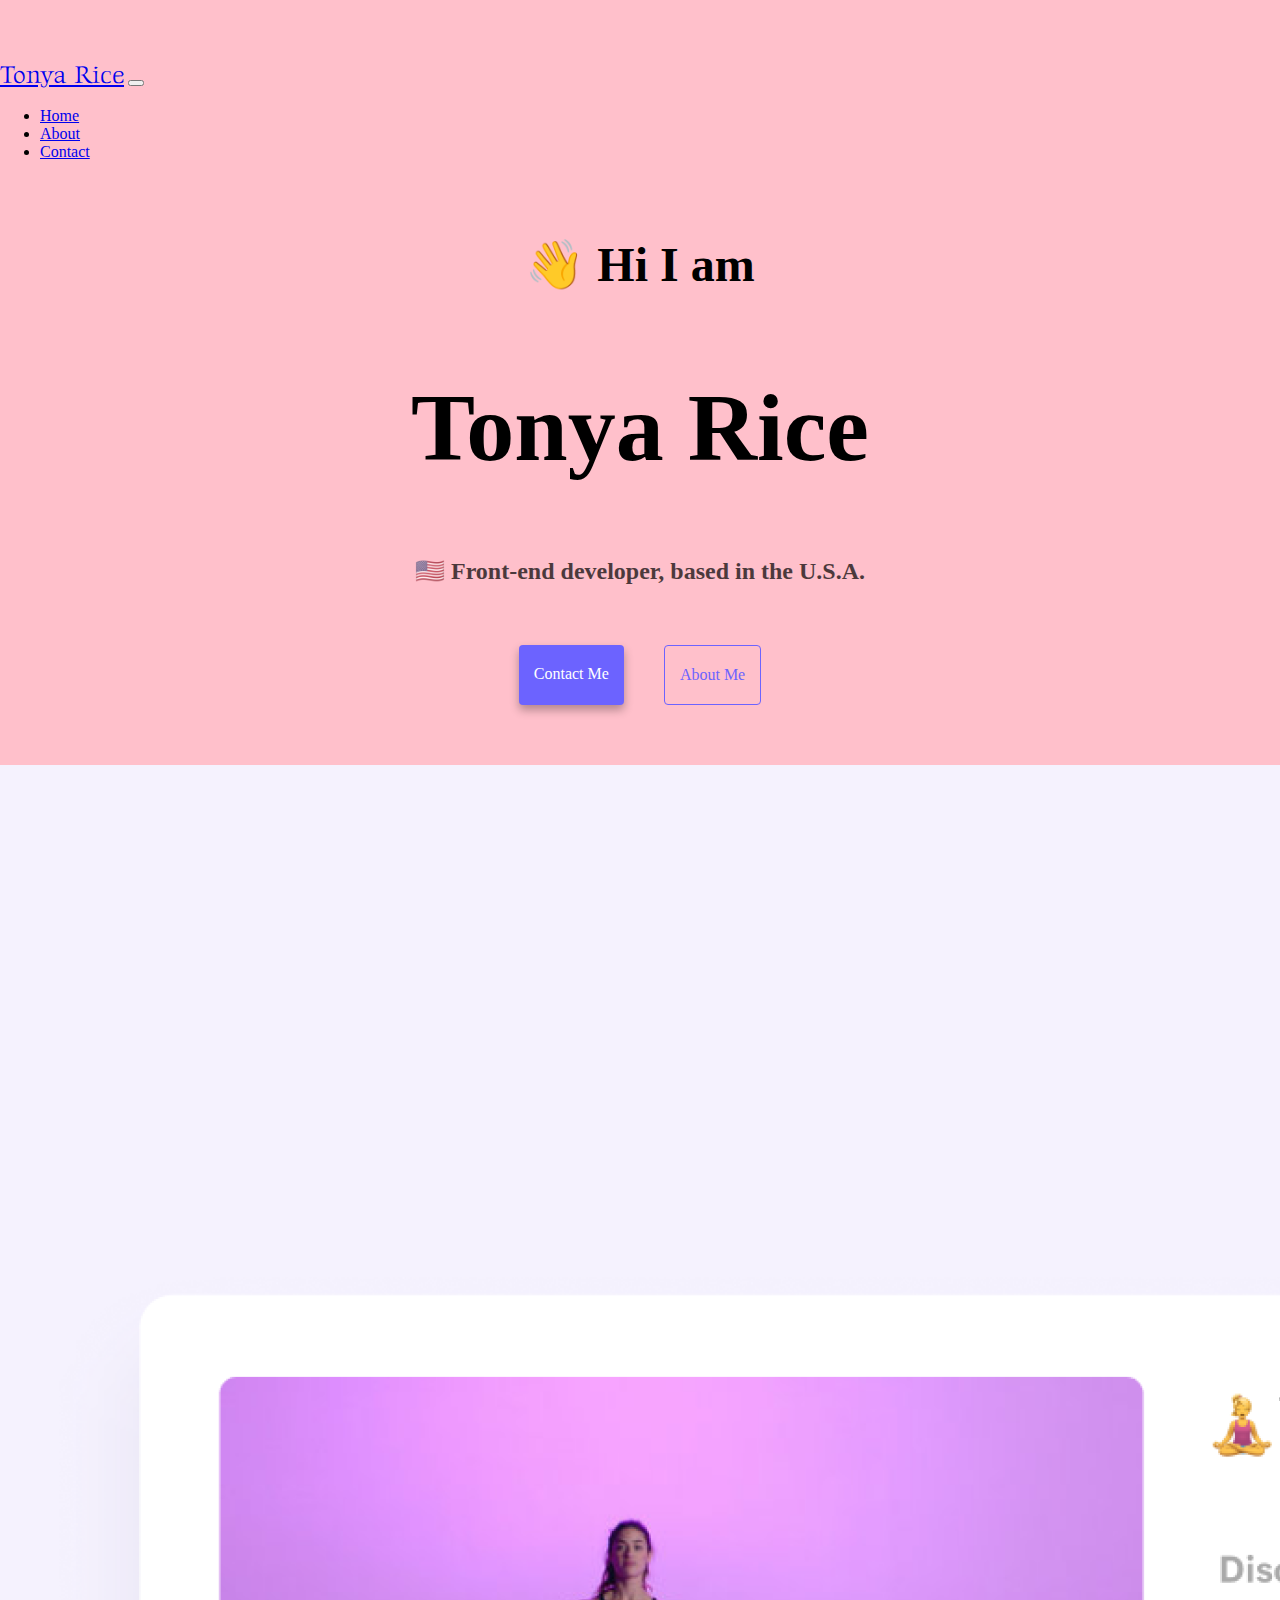
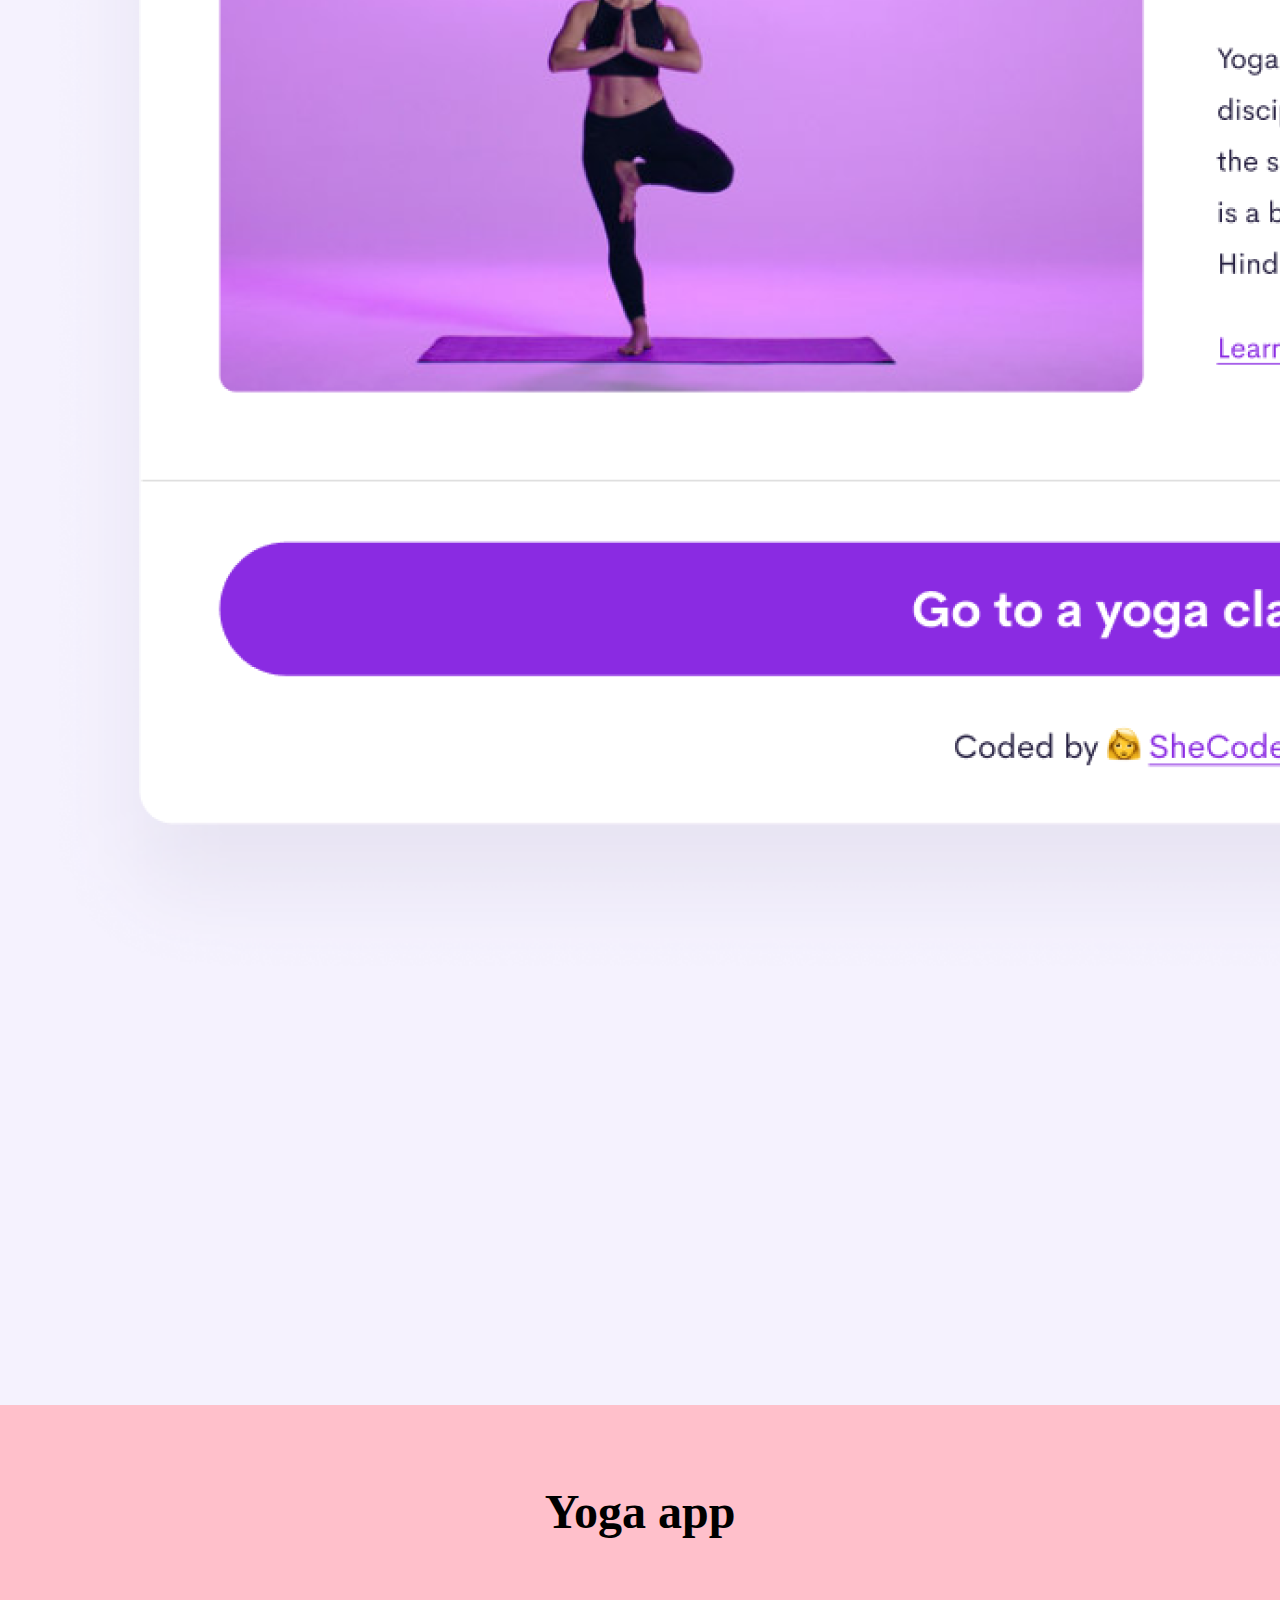
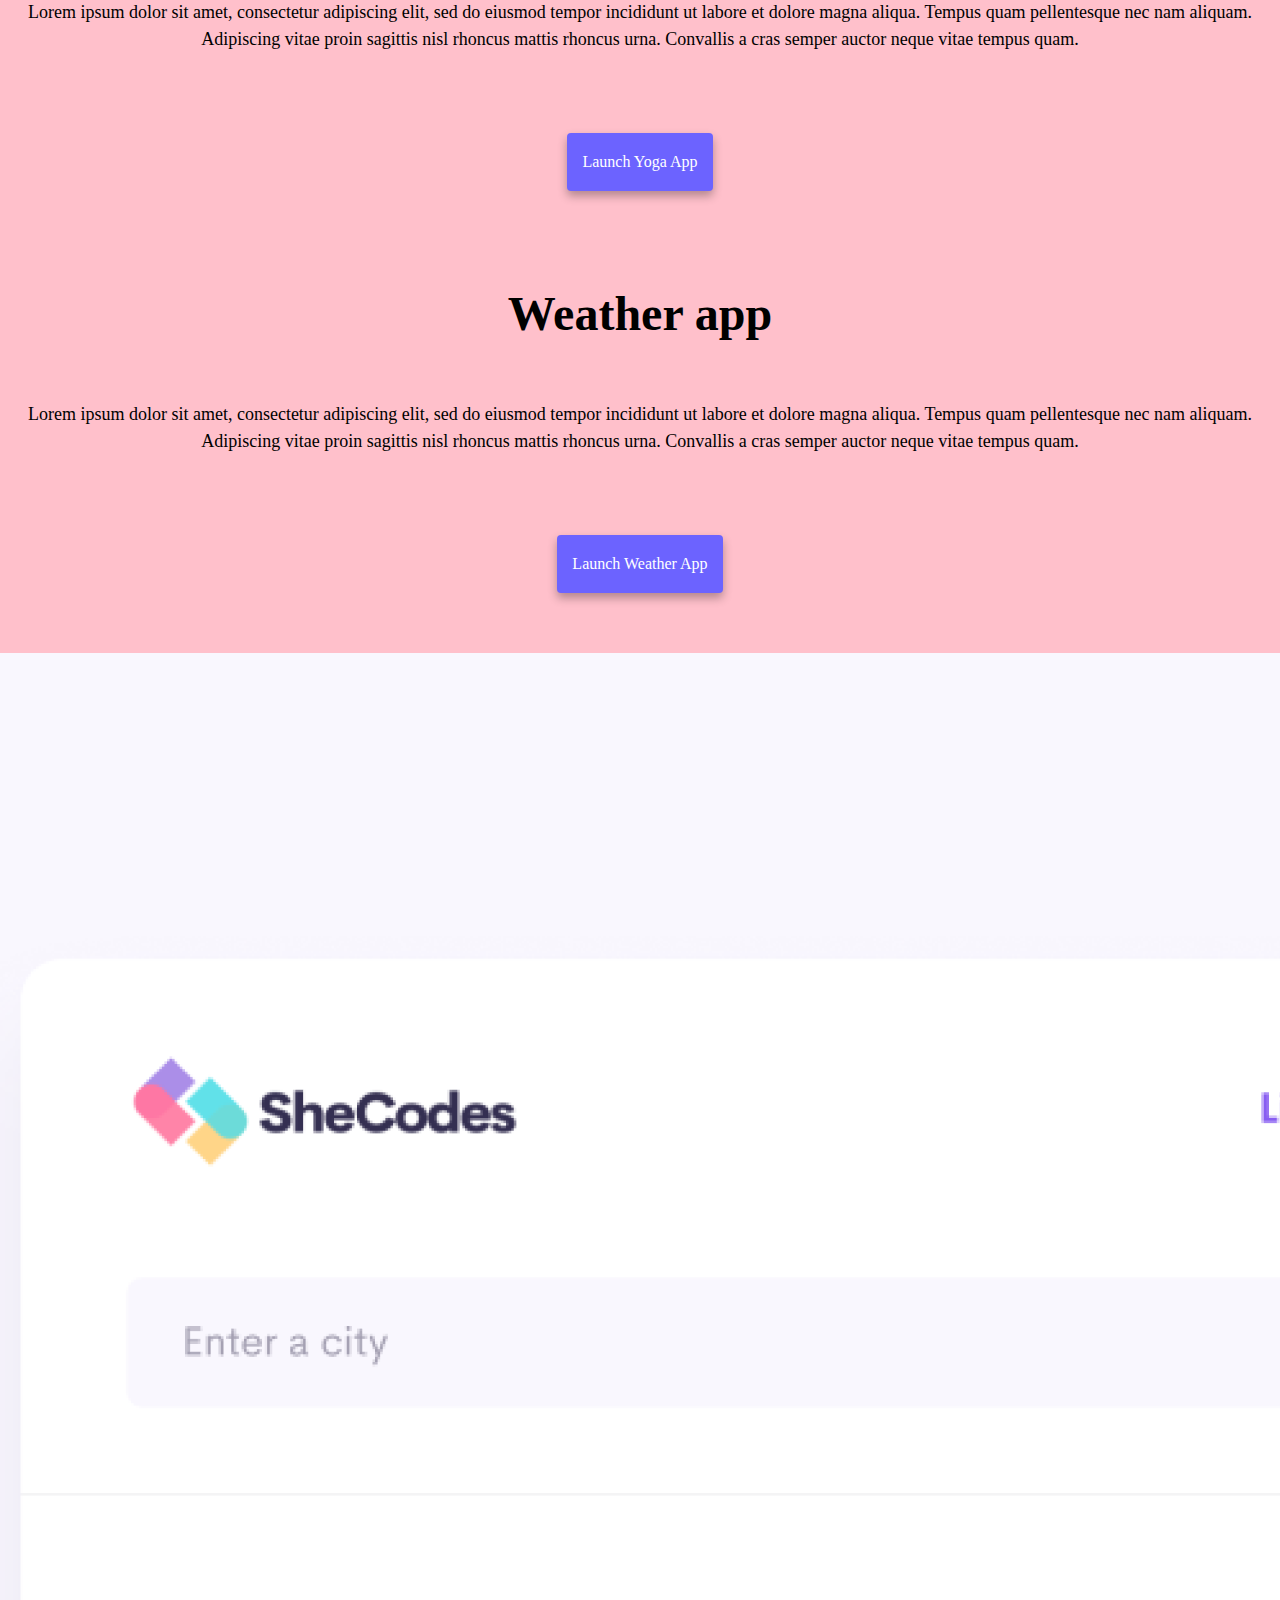
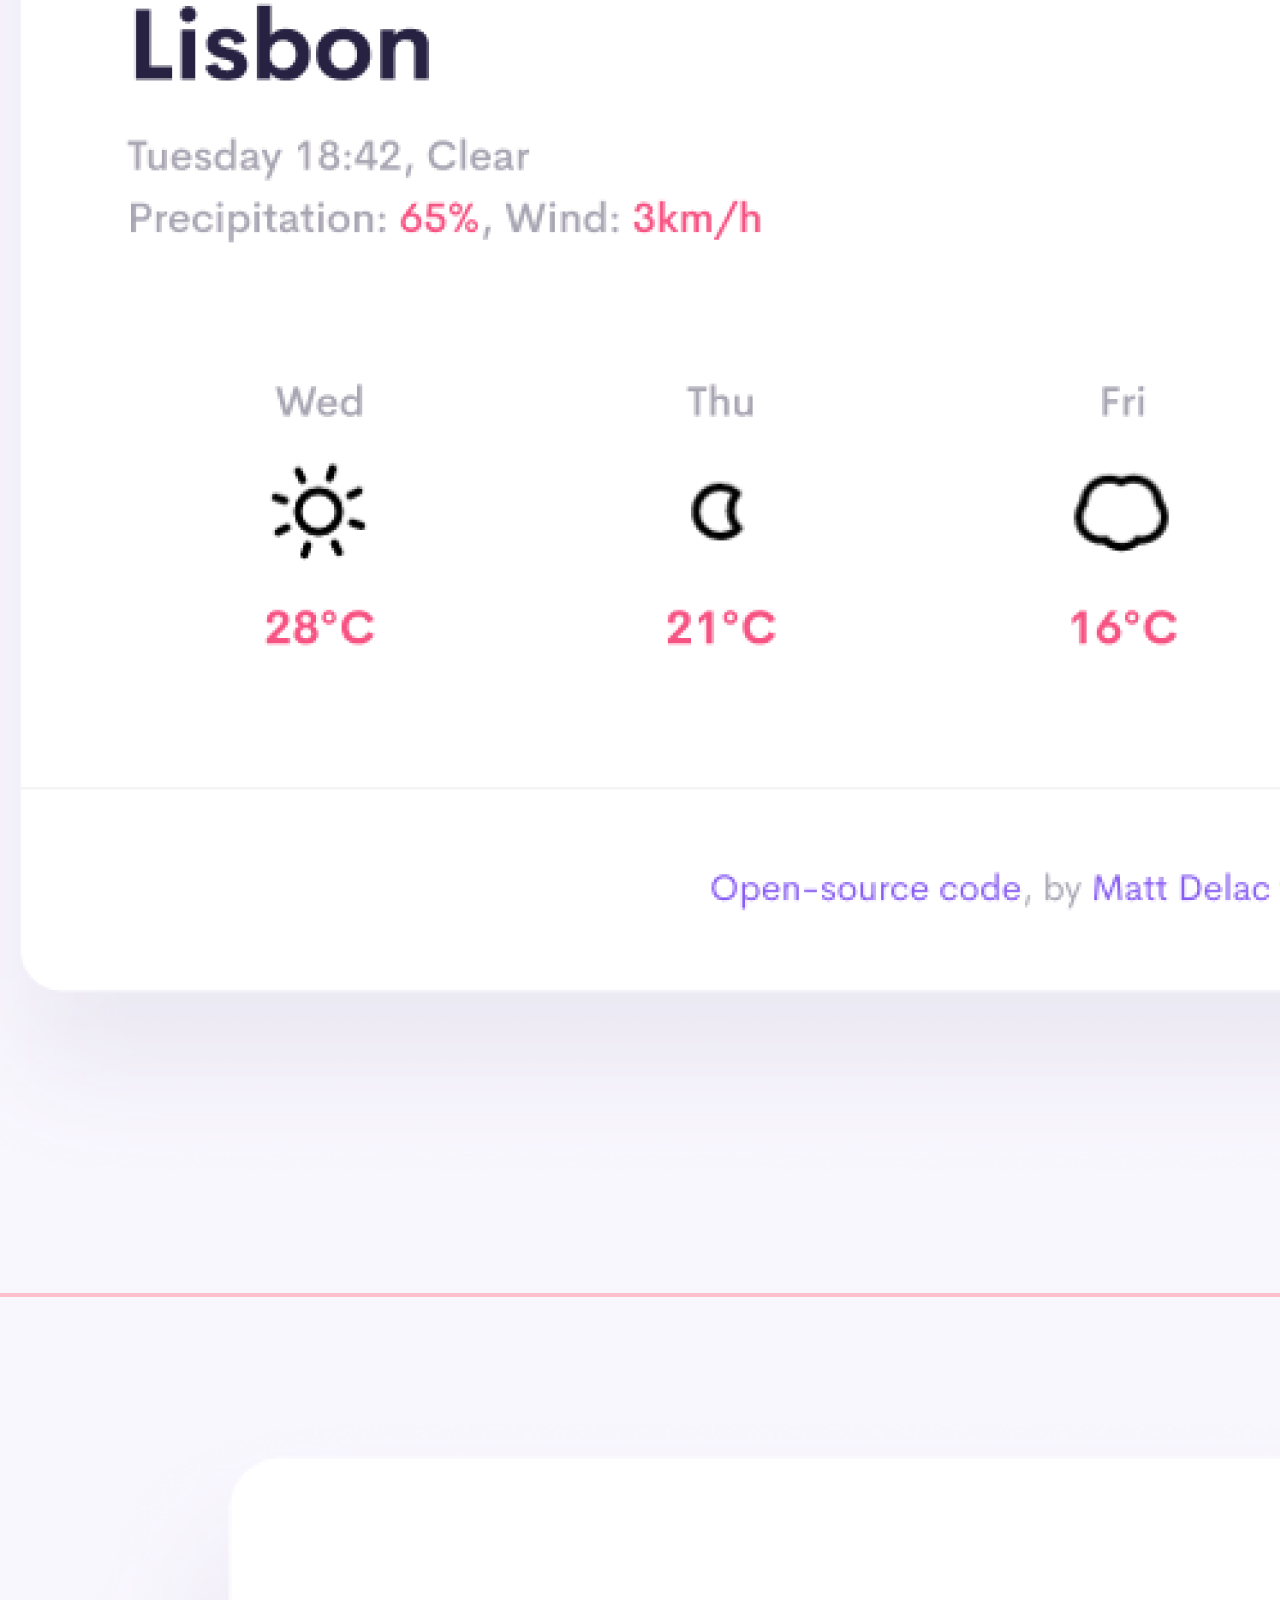
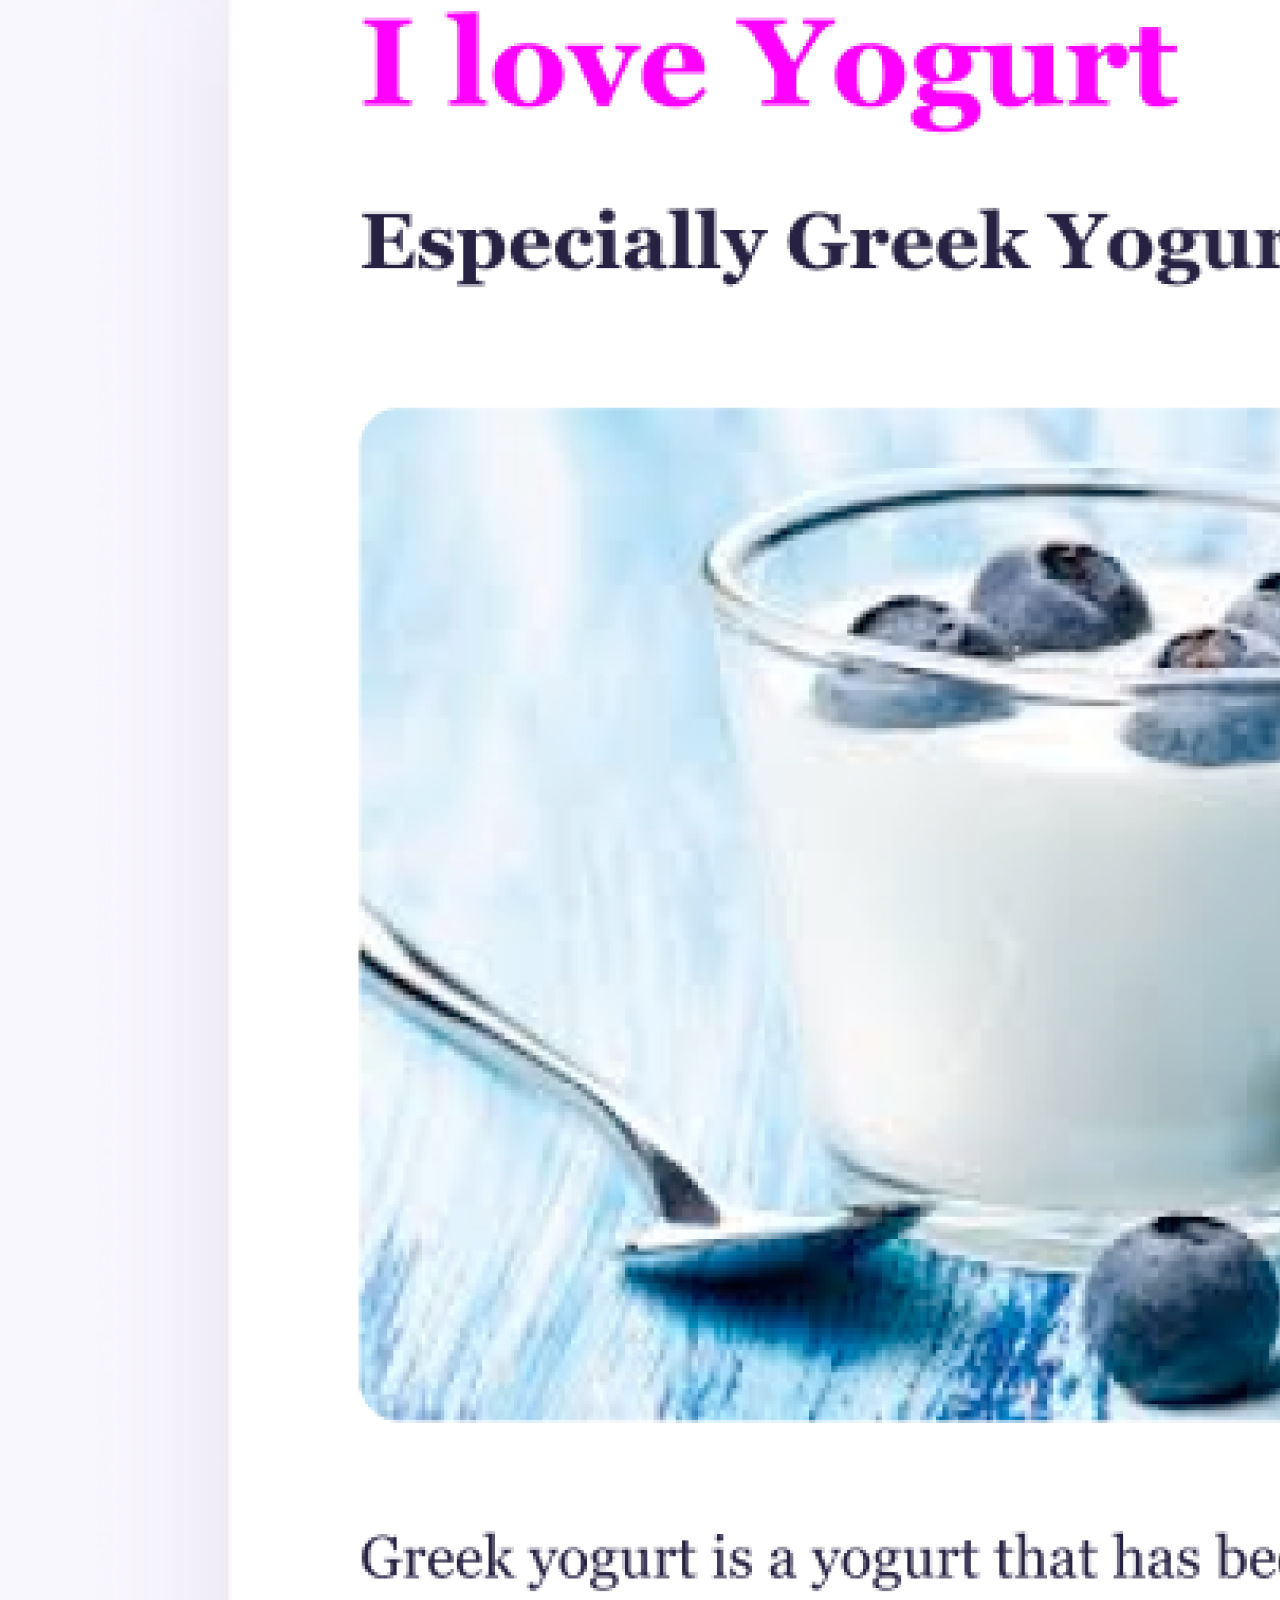
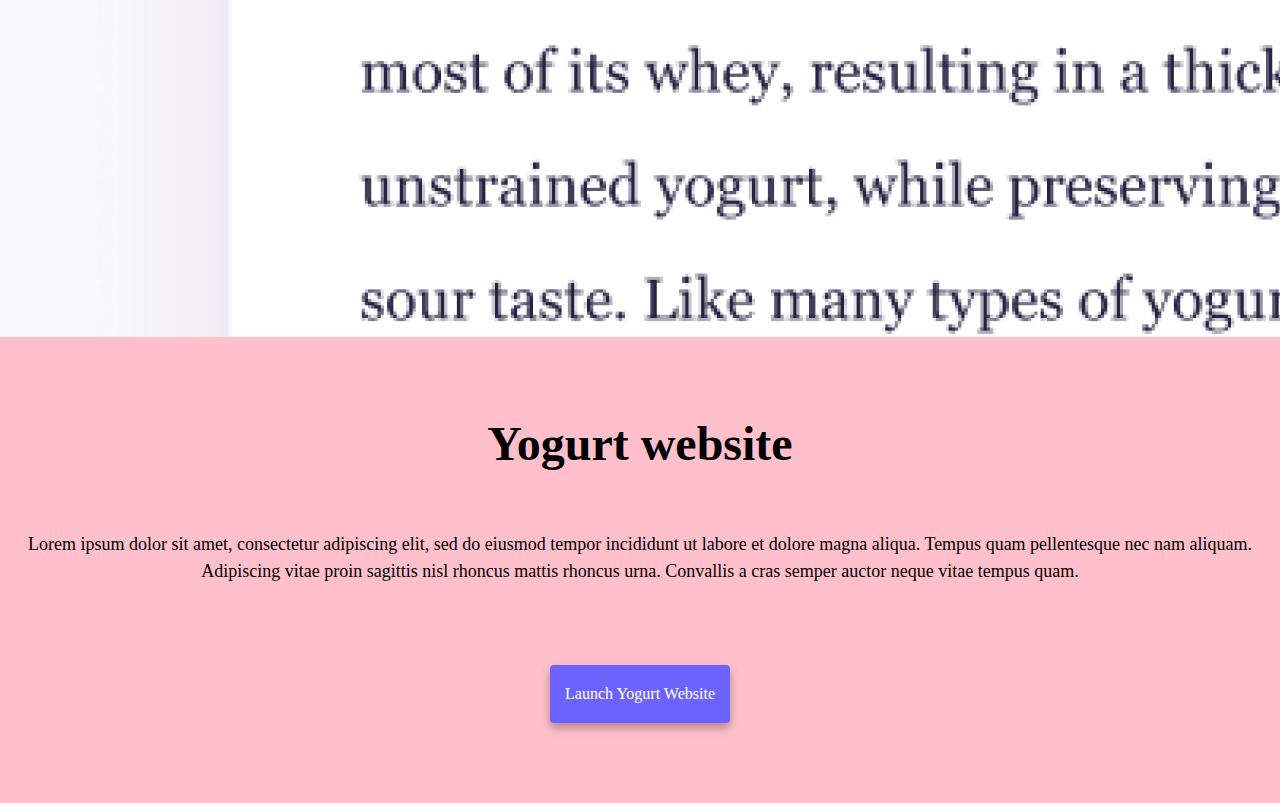
<file: index.html>
<!DOCTYPE html>
<html lang="en">
  <head>
    <meta charset="UTF-8" />
    <meta http-equiv="X-UA-Compatible" content="IE=edge" />
    <meta name="viewport" content="width=device-width, initial-scale=1.0" />
    <link rel="preconnect" href="https://fonts.googleapis.com">
<link rel="preconnect" href="https://fonts.gstatic.com" crossorigin>
<link href="https://fonts.googleapis.com/css2?family=Gideon+Roman&display=swap" rel="stylesheet">

    <title>Front-end Developer | Tonya Rice</title>
    <meta name="description" content="Tonya Rice is a front-end developer based in the U.S.A. Check out her projects and contact her about job inquiries." />
    <link
      href="https://cdn.jsdelivr.net/npm/bootstrap@5.1.1/dist/css/bootstrap.min.css"
      rel="stylesheet"
      integrity="sha384-F3w7mX95PdgyTmZZMECAngseQB83DfGTowi0iMjiWaeVhAn4FJkqJByhZMI3AhiU"
      crossorigin="anonymous"
    />
    <script
      src="https://cdn.jsdelivr.net/npm/bootstrap@5.1.1/dist/js/bootstrap.bundle.min.js"
      integrity="sha384-/bQdsTh/da6pkI1MST/rWKFNjaCP5gBSY4sEBT38Q/9RBh9AH40zEOg7Hlq2THRZ"
      crossorigin="anonymous"
    ></script>
    <link rel="stylesheet" href="/style.css" />
    
  </head>
  <body>
    <div class="nav-bar container">
      <nav class="navbar navbar-expand-lg fixed-top navbar-light bg-light">
        <div class="container-fluid">
          <a class="navbar-brand" href="/">Tonya Rice</a>
          <!-- note: use forward slashes in file links when using live server -->
          <button
            class="navbar-toggler"
            type="button"
            data-bs-toggle="collapse"
            data-bs-target="#navbarNav"
            aria-controls="navbarNav"
            aria-expanded="false"
            aria-label="Toggle navigation"
          >
            <span class="navbar-toggler-icon"></span>
          </button>
          <div class="collapse navbar-collapse" id="navbarNav">
            <ul class="navbar-nav">
              <li class="nav-item">
                <a class="nav-link active" aria-current="page" href="/" title="Tonya Rice, Front-end Developer | Homepage">Home</a>
              </li>
              <li class="nav-item">
                <a class="nav-link" href="/about.html" title="About Tonya Rice">About</a>
              </li>
              <li class="nav-item">
                <a class="nav-link" href="/about.html#contact" title="Contact Tonya Rice">Contact</a>
              </li>
            </ul>
          </div>
        </div>
      </nav>
    </div>
    <h2>👋 Hi I am</h2>
    <h1>Tonya Rice</h1>
    <h3>🇺🇸 Front-end developer, based in the U.S.A.</h3>
    
    <div class="navigation-links mb-5">
      
      <a href="/about.html#contact" class="primary-link"  title="Contact Tonya Rice">Contact Me</a>
      
      <a href="/about.html" class="secondary-link" title="About Tonya Rice">About Me</a>
    
</div>

   
    <div class="d flex justify-content-between">
        <div class="container">
        <div class="row">
          <div class="col-md-6">
            <img src="/images/yoga.png" alt="yoga project" class="img-fluid shadow-md p-2 border rounded d-none d-sm-block" />
          </div>
          <div class="col-md-6">
            <h2 class="mb-3">Yoga app</h2>
            <div class="row">
            <p>
              Lorem ipsum dolor sit amet, consectetur adipiscing elit, sed do
              eiusmod tempor incididunt ut labore et dolore magna aliqua. Tempus
              quam pellentesque nec nam aliquam. Adipiscing vitae proin sagittis
              nisl rhoncus mattis rhoncus urna. Convallis a cras semper auctor
              neque vitae tempus quam.
            </p>
          </div>
            <div class="navigation-links">
              <a href="#" class="primary-link">Launch Yoga App</a>
            </div>
          </div>
          </div>
        
        <div class="row">
          <div class="col-md-6">
              <h2 class="mb-3">Weather app</h2>
              <div class="row">
              <p>
                Lorem ipsum dolor sit amet, consectetur adipiscing elit, sed do
                eiusmod tempor incididunt ut labore et dolore magna aliqua. Tempus
                quam pellentesque nec nam aliquam. Adipiscing vitae proin sagittis
                nisl rhoncus mattis rhoncus urna. Convallis a cras semper auctor
                neque vitae tempus quam.
              </p>
            </div>
              <div class="navigation-links">
                <a href="#" class="primary-link">Launch Weather App</a>
              </div>
            </div>
            <div class="col-md-6">
                <img src="/images/weather.png" alt="weather project" class="img-fluid shadow-md p-2 border rounded d-none d-sm-block" />
              </div>

        </div>
        <div class="row">
            <div class="col-md-6">
              <img src="/images/yogurt.png" alt="yogurt project" class="img-fluid shadow-md p-2 border rounded d-none d-sm-block" />
            </div>
            <div class="col-md-6">
              <h2 class="mb-3">Yogurt website</h2>
              <div class="row">
              <p>
                Lorem ipsum dolor sit amet, consectetur adipiscing elit, sed do
                eiusmod tempor incididunt ut labore et dolore magna aliqua. Tempus
                quam pellentesque nec nam aliquam. Adipiscing vitae proin sagittis
                nisl rhoncus mattis rhoncus urna. Convallis a cras semper auctor
                neque vitae tempus quam.
              </p>
            </div>
              <div class="navigation-links">
                <a href="#" class="primary-link">Launch Yogurt Website</a>
              </div>
            </div>
          </div>
      </div>
    </div>
    </div>
  </body>
</html>
</file>
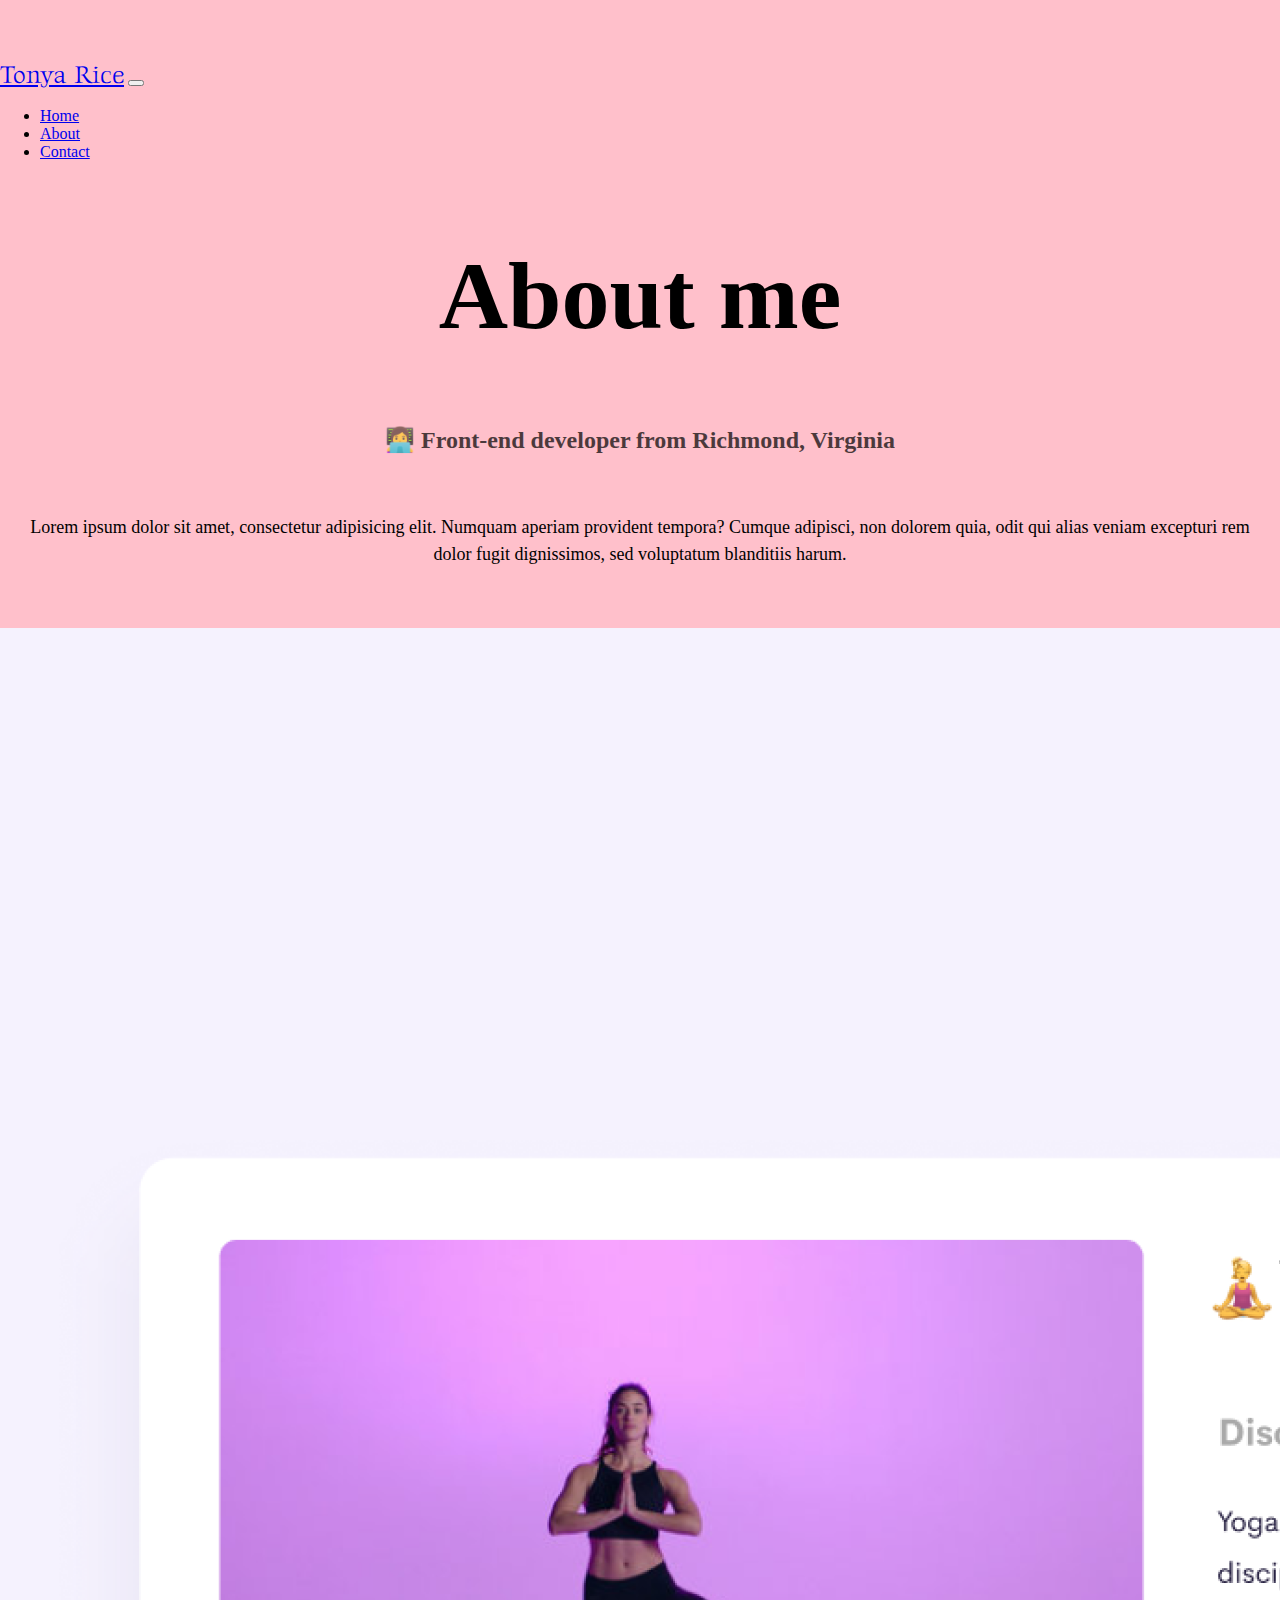
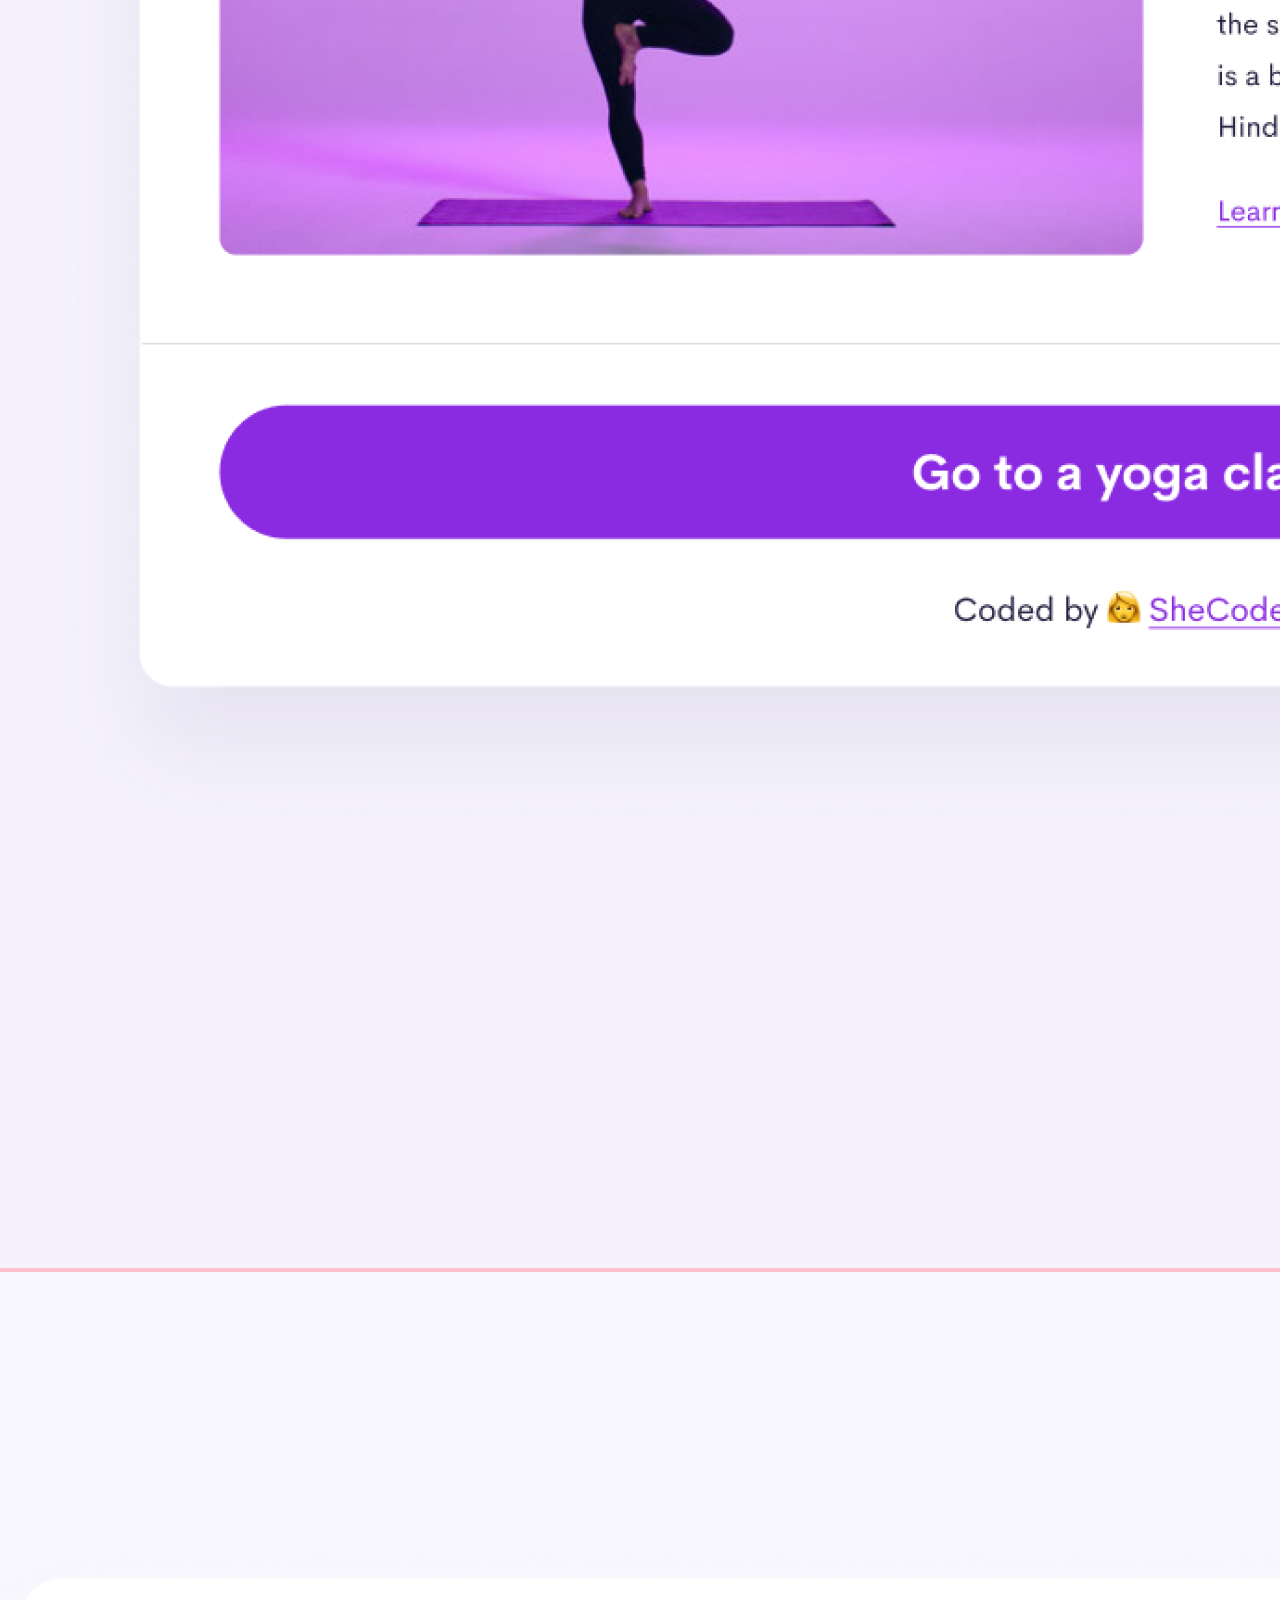
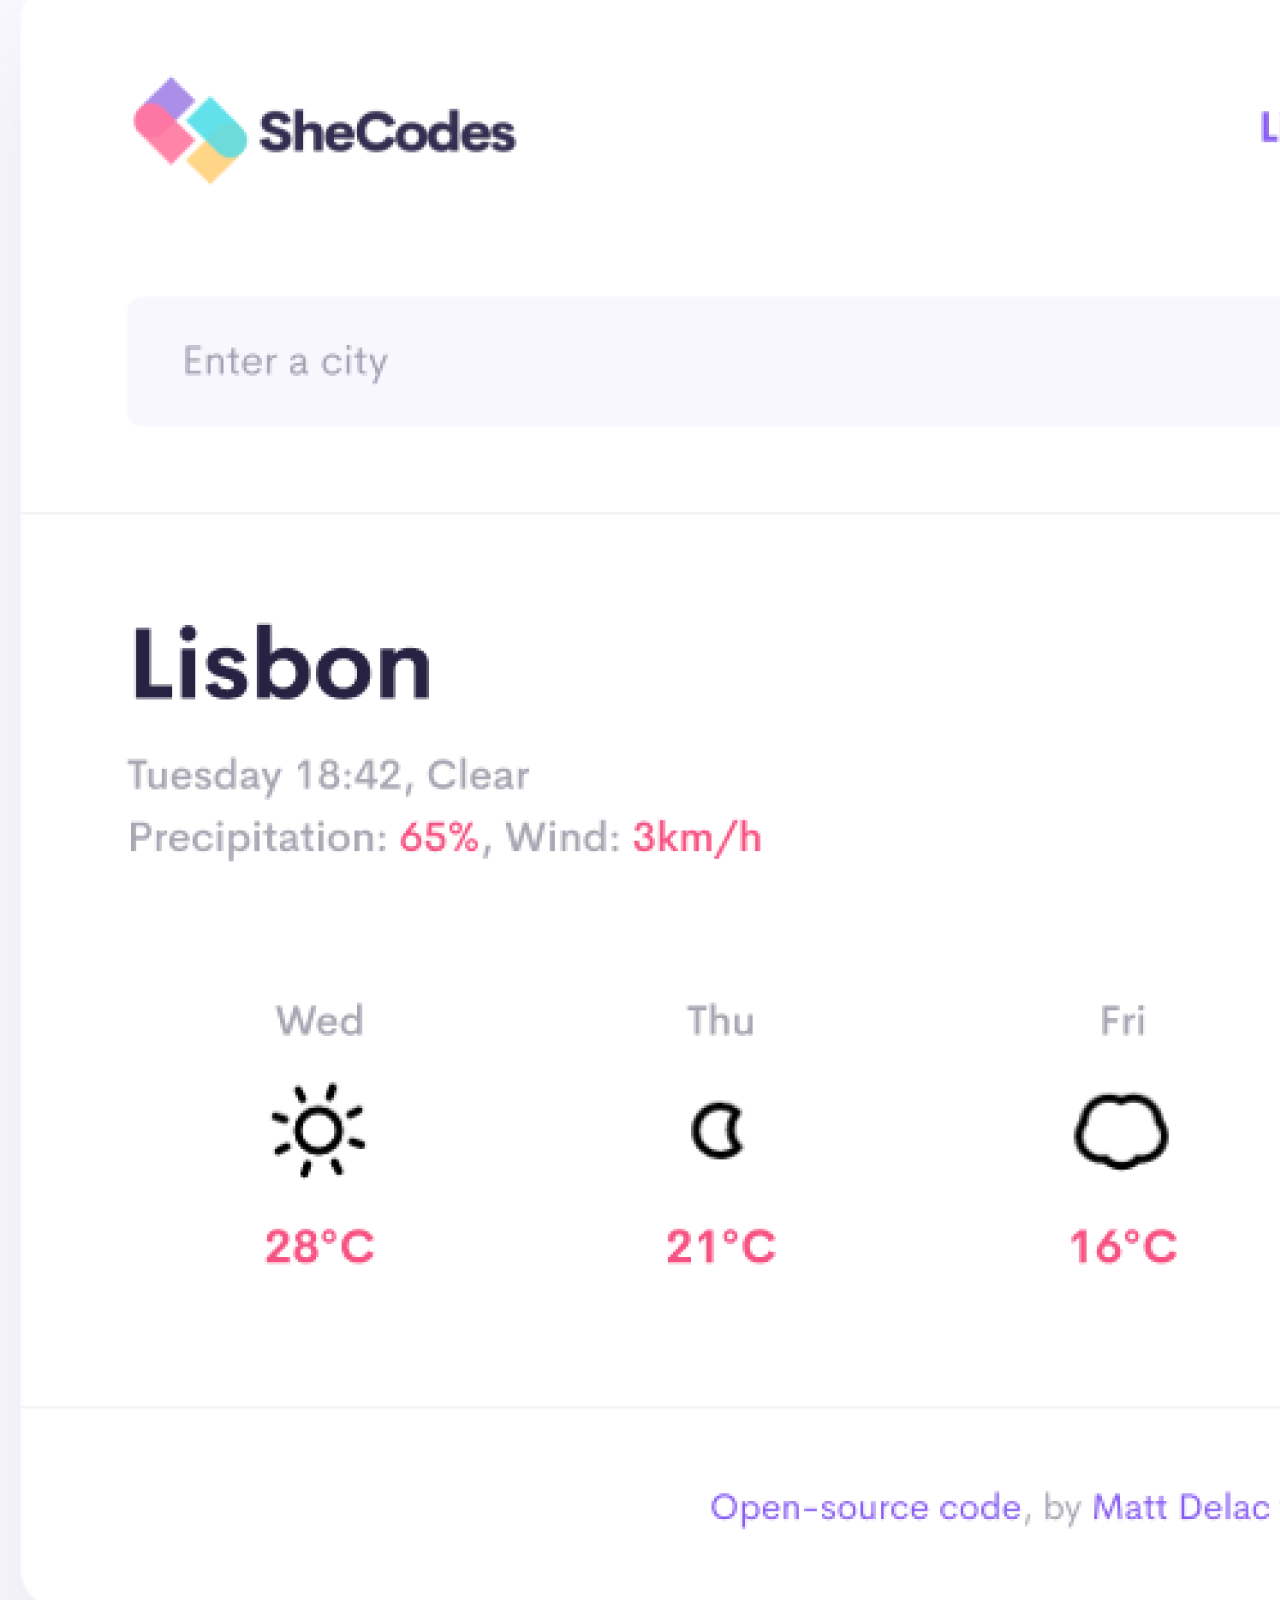
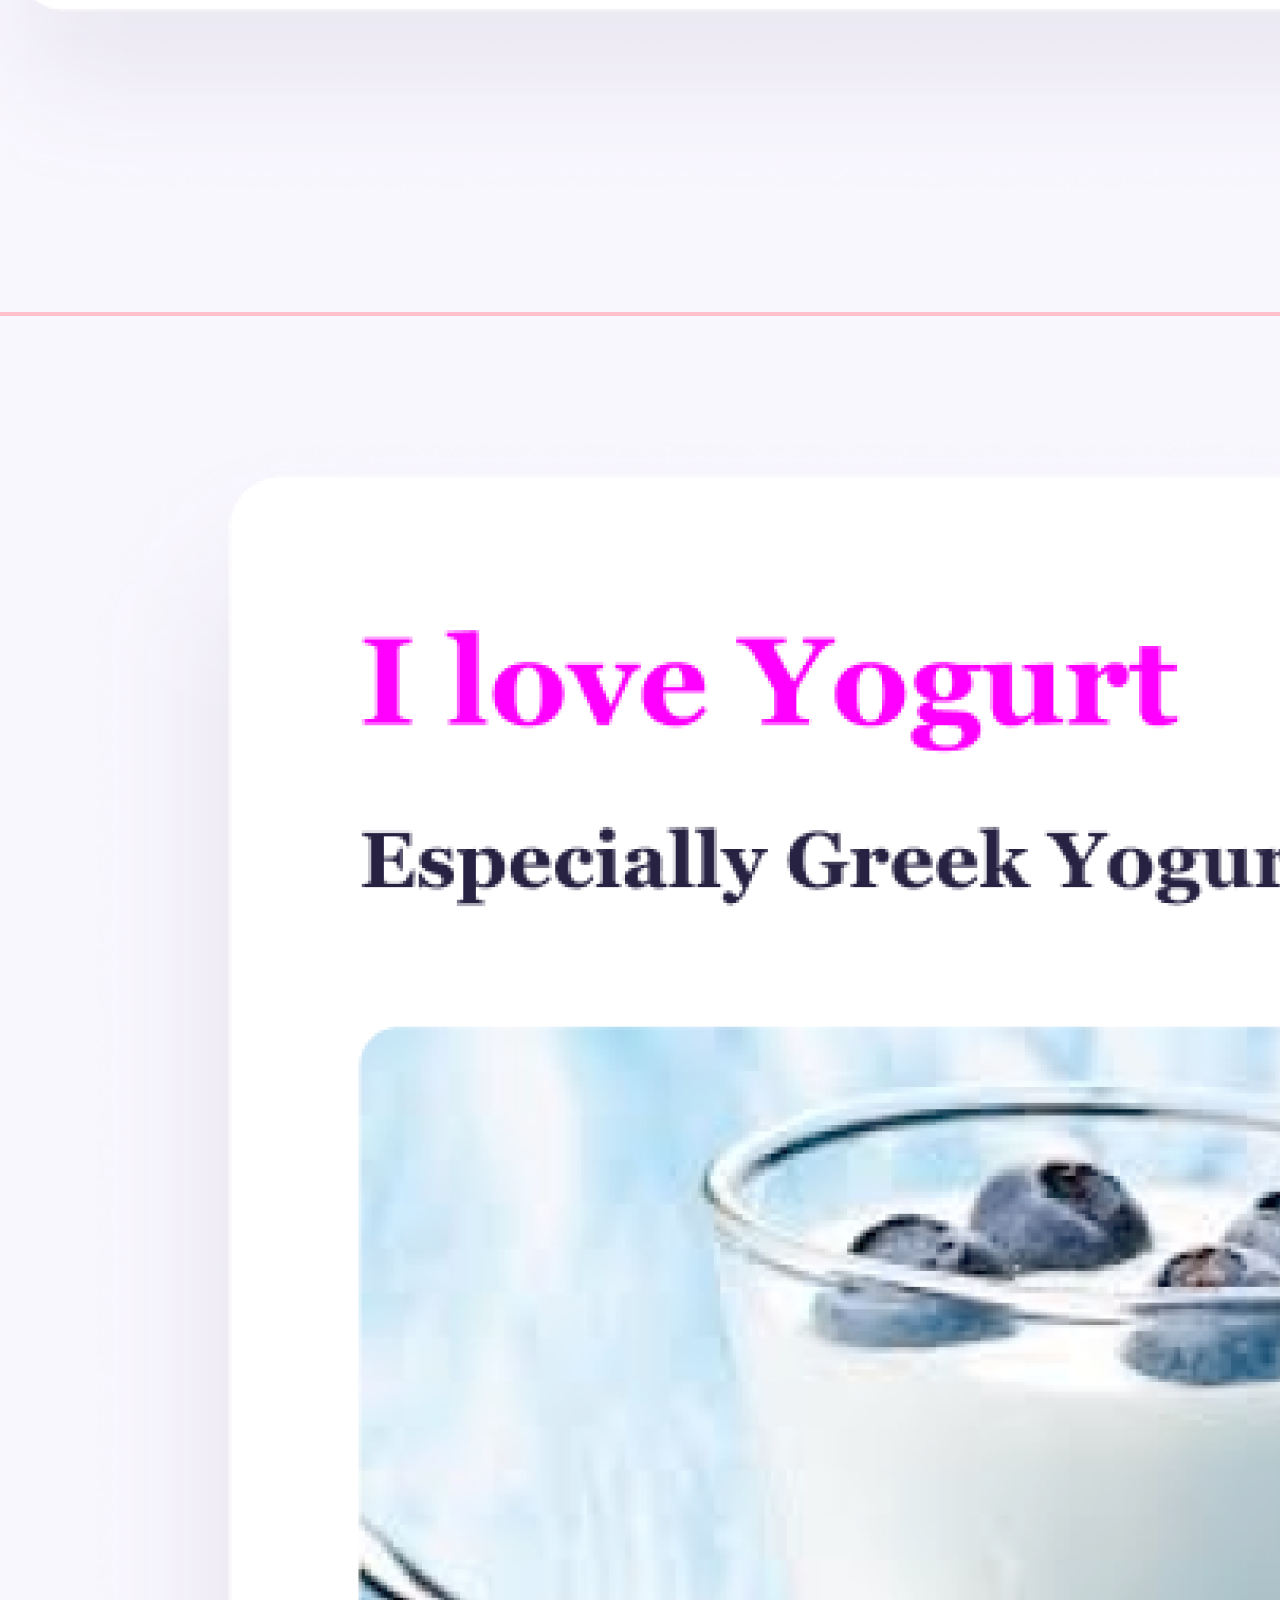
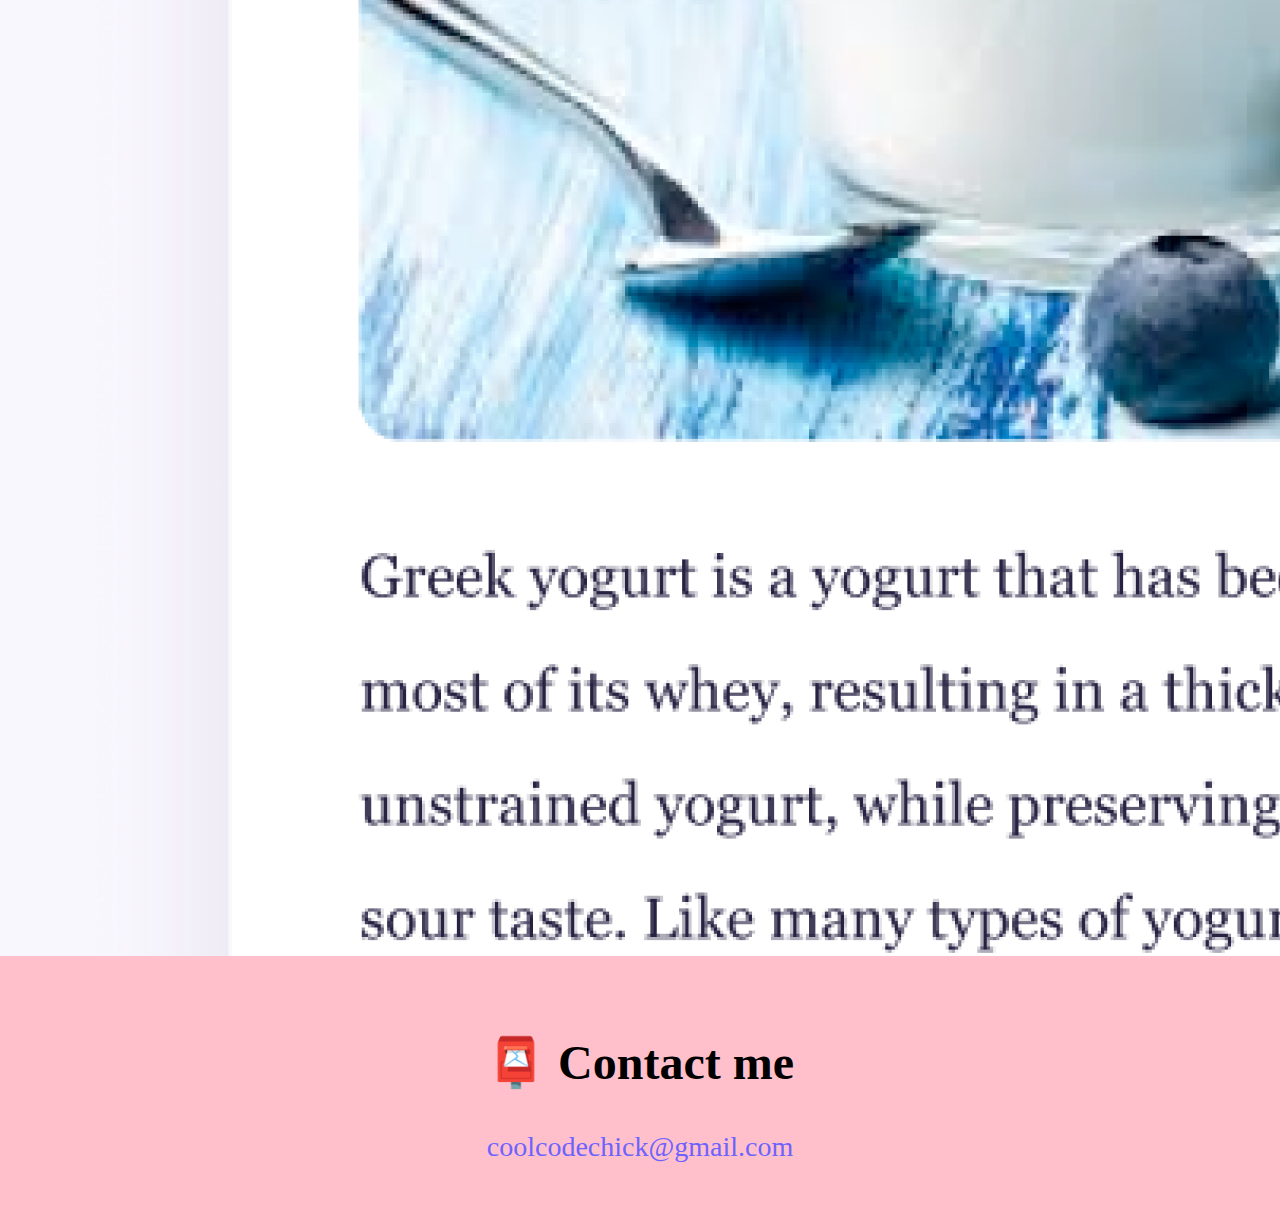
<file: about.html>
<!DOCTYPE html>
<html lang="en">
  <head>
    <meta charset="UTF-8" />
    <meta http-equiv="X-UA-Compatible" content="IE=edge" />
    <meta name="viewport" content="width=device-width, initial-scale=1.0" />
    <link rel="preconnect" href="https://fonts.googleapis.com">
    <link rel="preconnect" href="https://fonts.googleapis.com">
    <link rel="preconnect" href="https://fonts.gstatic.com" crossorigin>
    <link href="https://fonts.googleapis.com/css2?family=Gideon+Roman&display=swap" rel="stylesheet">

    <title>About Me - Tonya Rice</title>
    <meta name="description" content="About Tonya Rice, a front-end developer based in Richmond, Virginia, U.S.A." />
    <link
      href="https://cdn.jsdelivr.net/npm/bootstrap@5.1.1/dist/css/bootstrap.min.css"
      rel="stylesheet"
      integrity="sha384-F3w7mX95PdgyTmZZMECAngseQB83DfGTowi0iMjiWaeVhAn4FJkqJByhZMI3AhiU"
      crossorigin="anonymous"
    />
    <script
      src="https://cdn.jsdelivr.net/npm/bootstrap@5.1.1/dist/js/bootstrap.bundle.min.js"
      integrity="sha384-/bQdsTh/da6pkI1MST/rWKFNjaCP5gBSY4sEBT38Q/9RBh9AH40zEOg7Hlq2THRZ"
      crossorigin="anonymous"
    ></script>
    <link rel="stylesheet" href="/style.css" />
  </head>
  <body>

    <nav class="navbar navbar-expand-lg fixed-top navbar-light bg-light">
      <div class="container-fluid">
        <a class="navbar-brand" href="/">Tonya Rice</a>
        <button
          class="navbar-toggler"
          type="button"
          data-bs-toggle="collapse"
          data-bs-target="#navbarNav"
          aria-controls="navbarNav"
          aria-expanded="false"
          aria-label="Toggle navigation"
        >
          <span class="navbar-toggler-icon"></span>
        </button>
        <div class="collapse navbar-collapse" id="navbarNav">
          <ul class="navbar-nav">
            <li class="nav-item">
              <a class="nav-link" href="/" title="Tonya Rice, Front-end Developer | Homepage">Home</a>
            </li>
            <li class="nav-item">
              <a class="nav-link active" aria-current="page" href="/about.html" title="About Tonya Rice"
                >About</a
              >
            </li>
            <li class="nav-item">
              <a class="nav-link active" aria-current="page" href="/about.html#contact" title="Contact Tonya Rice">Contact</a>
            </li
          </ul>
        </div>
      </div>
    </nav>
 
    <h1>About me</h1>
    <h3>👩‍💻 Front-end developer from Richmond, Virginia</h3>
    <div class="about-paragraphs">
      <p>
        Lorem ipsum dolor sit amet, consectetur adipisicing elit. Numquam
        aperiam provident tempora? Cumque adipisci, non dolorem quia, odit qui
        alias veniam excepturi rem dolor fugit dignissimos, sed voluptatum
        blanditiis harum.
      </p>
    </div>

    <div class="d flex justify-content-center">
      <div class="container">
        <div class="row">
          <div class="col-md-4">
            <img
              src="/images/yoga.png"
              alt="yoga project"
              class="img-fluid rounded shadow-md mb-4 p-2 border"
            />
          </div>
          <div class="col-md-4">
            <img
              src="/images/weather.png"
              alt="weather project"
              class="img-fluid rounded shadow-md mb-4 p-2 border"
            />
          </div>
          <div class="col-md-4">
            <img
              src="/images/yogurt.png"
              alt="yogurt project"
              class="img-fluid rounded shadow-md mb-4 p-2 border"
            />
          </div>
        </div>
      </div>
    </div>

    <div id="contact">
      <h2>📮 Contact me</h2>
      <a href="mailto:coolcodechick@gmail.com" class="email-link">
        coolcodechick@gmail.com
      </a>
    </div>
  </body>
</html>
</file>
<file: style.css>
:root {
  --primary-color: #6c63ff;
  --secondary-color: #f5f2fe;
  --box-shadow: 0 5px 10px rgba(0, 0, 0, 0.3);
}

body {
  margin: 60px auto;
  background-color: pink
  /* max-width: 800px; */
}

h1,
h2,
h3 {
  text-align: center;
  /* margin: 0; */
}

h1 {
  font-size: 96px;
  padding-top: 15px;
}


h2 {
  font-size: 48px;
  padding-top: 35px;
}

h3 {
  font-size: 24px;
  opacity: 0.7;
  padding-top: 10px;
}

p {
  /* background: var(--secondary-color); */
  padding: 20px;
  margin-top: 0;
  margin-bottom: 1rem;
  border-radius: 4px;
  font-size: 18px;
  line-height: 1.5;
  text-align: center;
}

@media(max-width: 900px) {
  h1 {
    font-size: 70px;
    line-height: 1.25;
  }

  h2 {
    font-size: 36px;
    padding-top: 50px;
  }

  #contact a {
    font-size: 20px;
  }
}


.navbar-brand {
  font-family: 'Gideon Roman', cursive;
  font-size: 25px;
}

.navigation-links {
  display: flex;
  margin-top: 40px;
  justify-content: center;
  margin-bottom: 40px;
}

.navigation-links a {
  margin: 20px;
  border-radius: 4px;
  padding: 20px 15px;
  text-decoration: none;
  text-transform: capitalize;
}

.primary-link {
  background: var(--primary-color);
  box-shadow: var(--box-shadow);
  color: white;
}

.secondary-link {
  color: var(--primary-color);
  border: 1px solid var(--primary-color);
}

.homepage-link {
  color: var(--primary-color);
  text-align: center;
  display: block;
}

.primary-link {
  background: var(--primary-color);
  box-shadow: var(--box-shadow);
  color: white;
}

.about-paragraphs {
  display: flex;
  margin: 30px 0;
}

.about-paragraphs p {
  margin: 10px;
}

.email-link {
  display: flex;
  justify-content: center;
  color: var(--primary-color);
  font-size: 28px;
  text-decoration: none;
}

.email-link:hover {
  text-decoration: underline;
}

img-fluid {
  max-width: 100%;
  height: auto;
}

.row {
  max-width: 100%;
  width: 100%;
  margin: 0 auto;
}

/* @media (max-width: 375px) {
  h1 {
    font-size: 45px;
    padding-top: 15px;
  }

  h2 {
    font-size: 35px;
  }

  #contact a {
    font-size: 20px;
  }

  .img-fluid {
    display: none;
  }
} */
</file>
